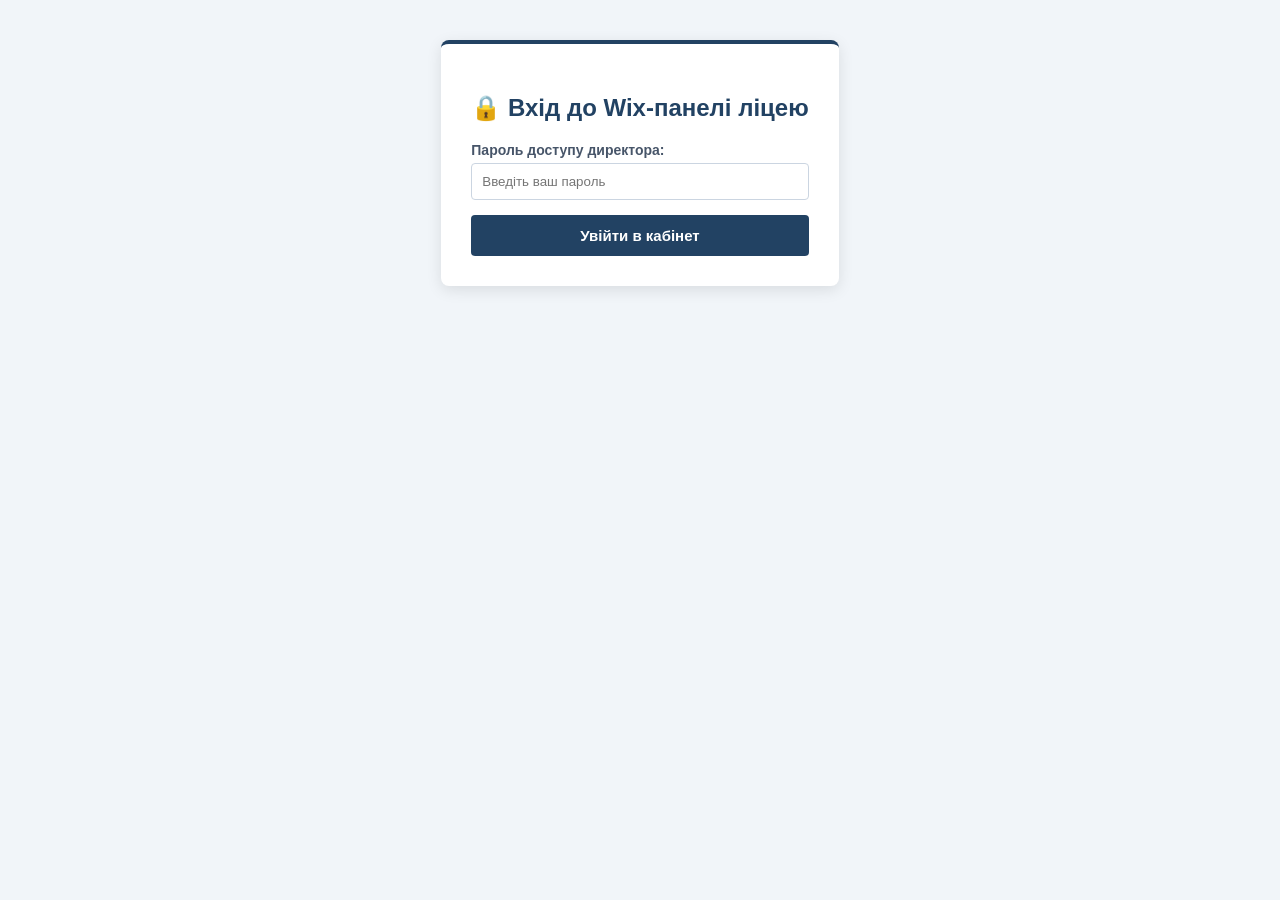
<file: admin.html>
<!DOCTYPE html>
<html lang="uk">
<head>
    <meta charset="UTF-8">
    <meta name="viewport" content="width=device-width, initial-scale=1.0">
    <title>Wix-Панель Нижньосірогозького ліцею</title>
    <link rel="stylesheet" href="style.css?v=2">
    <style>
        .admin-box { max-width: 750px; margin: 40px auto; padding: 30px; background: #fff; border-radius: 8px; box-shadow: 0 4px 15px rgba(0,0,0,0.1); border-top: 4px solid #224263; }
        .admin-box h2 { color: #224263; text-align: center; margin-bottom: 20px; }
        .form-group { margin-bottom: 15px; }
        .form-group label { display: block; margin-bottom: 5px; font-weight: bold; color: #475569; font-size: 14px; }
        .form-group input, .form-group textarea, .form-group select { width: 100%; padding: 10px; border: 1px solid #cbd5e1; border-radius: 4px; box-sizing: border-box; }
        .btn-admin { background: #224263; color: white; border: none; padding: 12px 20px; border-radius: 4px; cursor: pointer; font-weight: bold; width: 100%; font-size: 15px; }
        .btn-admin:disabled { background: #94a3b8 !important; cursor: not-allowed; }
        .panel-section { background: #f8fafc; padding: 15px; border-radius: 6px; margin-bottom: 20px; border: 1px solid #e2e8f0; }
        
        .wix-layout { display: flex; gap: 15px; margin-top: 15px; flex-wrap: wrap; }
        .wix-tools { width: 200px; background: #f1f5f9; padding: 12px; border-radius: 6px; border: 1px solid #cbd5e1; flex-shrink: 0; }
        .wix-tools h4 { margin: 0 0 8px 0; color: #224263; font-size: 13px; border-bottom: 2px solid #cbd5e1; padding-bottom: 4px; }
        .tool-btn { display: block; width: 100%; background: #fff; border: 1px solid #cbd5e1; padding: 8px; margin-bottom: 6px; text-align: left; cursor: pointer; border-radius: 4px; font-weight: bold; font-size: 12px; color: #334155; }
        
        .wix-editor { flex: 1; min-width: 300px; }
        .editor-header { background: #224263; padding: 8px; border-radius: 4px 4px 0 0; display: flex; gap: 5px; }
        .editor-header button, .editor-header select { background: #fff; border: none; padding: 5px 10px; cursor: pointer; border-radius: 3px; font-weight: bold; font-size: 12px; color: #224263; }
        .workspace-area { min-height: 380px; border: 2px solid #224263; border-radius: 0 0 4px 4px; padding: 20px; background: #fff; overflow-y: auto; outline: none; }
        
        .workspace-area table { width: 100%; border-collapse: collapse; margin: 15px 0; }
        .workspace-area th, .workspace-area td { border: 1px solid #cbd5e1; padding: 8px; text-align: left; }
        .workspace-area th { background-color: #224263; color: white; }
        
        .admin-news-list { list-style: none; padding: 0; margin: 10px 0; max-height: 200px; overflow-y: auto; border: 1px solid #cbd5e1; border-radius: 4px; background: #fff; }
        .admin-news-item { display: flex; justify-content: space-between; align-items: center; padding: 8px 12px; border-bottom: 1px solid #e2e8f0; font-size: 13px; }
        .btn-delete-news { background: #cf2e2e; color: white; border: none; padding: 4px 8px; border-radius: 3px; cursor: pointer; font-size: 11px; font-weight: bold; }
    </style>
</head>
<body style="background-color: #f1f5f9; font-family: Arial, sans-serif;">

    <div id="loginSection" class="admin-box">
        <h2>🔒 Вхід до Wix-панелі ліцею</h2>
        <div class="form-group">
            <label>Пароль доступу директора:</label>
            <input type="password" id="passInput" placeholder="Введіть ваш пароль">
        </div>
        <button class="btn-admin" onclick="login()">Увійти в кабінет</button>
    </div>

    <div id="panelSection" class="admin-box" style="display: none; max-width: 1050px;">
        <h2>Візуальний конструктор сайту ліцею 🎨</h2>
        <p style="text-align: center; color: #64748b; margin-top: -15px;">Усі зміни публікуються миттєво без збоїв</p>

        <div class="panel-section">
            <h3>🗂️ 1. Створення нових вкладок у меню сайту</h3>
            <div style="display: flex; gap: 10px;">
                <input type="text" id="newPageTitle" placeholder="Назва сторінки (наприклад: Чистота)">
                <button id="createPageBtn" onclick="createNewPage()" style="background: #224263; color: white; border: none; padding: 0 20px; border-radius: 4px; font-weight: bold; cursor: pointer;">Створити вкладку</button>
            </div>
        </div>

        <div class="panel-section">
            <h3>📝 2. Візуальне редагування вмісту сторінок та таблиць</h3>
            <div class="form-group">
                <label>Оберіть сторінку для зміни тексту або таблиць:</label>
                <select id="pageSelect" onchange="loadContentToEditor()"></select>
            </div>
            
            <div class="wix-layout">
                <div class="wix-tools">
                    <h4>➕ Додати елементи</h4>
                    <button class="tool-btn" onclick="addWixElement('h2')">📌 Підзаголовок</button>
                    <button class="tool-btn" onclick="addWixElement('p')">✍️ Новий абзац</button>
                    <button class="tool-btn" onclick="addWixElement('table')">📊 Порожня таблиця</button>
                    
                    <h4 style="margin-top:12px;">🛠️ Робота з таблицями</h4>
                    <button class="tool-btn" style="background:#f0fdf4;" onclick="manageTable('addRow')">➕ Додати рядок</button>
                    <button class="tool-btn" style="background:#fff5f5; color:#c53030;" onclick="manageTable('deleteRow')">❌ Видалити рядок</button>
                    
                    <h4 style="margin-top:12px;">🔄 Скинути зміни</h4>
                    <button class="tool-btn" style="background:#cbd5e1; text-align:center;" onclick="resetToOriginalHtml()">Скинути до оригіналу</button>
                </div>
                
                <div class="wix-editor">
                    <div class="editor-header">
                        <button type="button" onclick="formatDoc('bold')"><b>Ж</b></button>
                        <button type="button" onclick="formatDoc('italic')"><i>К</i></button>
                        <button type="button" onclick="formatDoc('underline')"><u>Ч</u></button>
                        <button type="button" onclick="formatDoc('insertUnorderedList')">• Список</button>
                        <select onchange="formatDoc('foreColor', this.value)" style="padding:2px; font-size:11px;">
                            <option value="#224263">Синій колір</option>
                            <option value="#cf2e2e">Червоний колір</option>
                            <option value="#273043">Звичайний чорний</option>
                        </select>
                    </div>
                    <div id="visualWorkspace" class="workspace-area" contenteditable="true"></div>
                </div>
            </div>
            <button id="savePageBtn" onclick="saveContentToServer()" class="btn-admin" style="background: #10b981; margin-top: 15px;">👉 ОПУБЛІКУВАТИ ЗМІНИ НА СТОРІНЦІ 👈</button>
        </div>

        <div class="panel-section">
            <h3>📰 3. Публікація новин (Тема + Повний опис + Фото)</h3>
            <div class="form-group">
                <label>Тема (Заголовок) новини:</label>
                <input type="text" id="newsTitle" placeholder="Введіть короткий заголовок події...">
            </div>
            <div class="form-group">
                <label>Повний опис (Текст новини):</label>
                <textarea id="newsText" rows="5" placeholder="Напишіть тут повний текст події..."></textarea>
            </div>
            <div class="form-group">
                <label>Прикріпити фотографію:</label>
                <input type="file" id="newsPhoto" accept="image/*">
            </div>
            <button id="postNewsBtn" onclick="postNewsToServer()" class="btn-admin">🔥 ОПУБЛІКУВАТИ СВІЖУ НОВИНУ</button>
        </div>

        <div class="panel-section">
            <h3>🗑️ 4. Керування списком новин (Видалення)</h3>
            <div id="adminNewsList" class="admin-news-list"></div>
        </div>

        <button onclick="location.reload()" class="btn-admin" style="background: #64748b; margin-top: 10px;">Вийти з кабінету</button>
    </div>

    <script>
        let globalData = {};
        let masterPassword = '';

        function formatDoc(cmd, val = null) { document.execCommand(cmd, false, val); }

        function addWixElement(type) {
            const workspace = document.getElementById('visualWorkspace');
            let html = '';
            if(type === 'h2') html = `<h2 style="color:#224263; margin-top:20px;">Новий підзаголовок</h2>`;
            if(type === 'p') html = `<p style="line-height:1.7; color:#273043; margin-bottom:15px;">Новий абзац тексту...</p>`;
            if(type === 'table') html = `<table><thead><tr><th>Стовпець 1</th><th>Стовпець 2</th></tr></thead><tbody><tr><td>Дані 1</td><td>Дані 2</td></tr></tbody></table>`;
            workspace.focus();
            document.execCommand('insertHTML', false, html);
        }

        function manageTable(action) {
            const selection = window.getSelection();
            if (!selection.rangeCount) return;
            let target = selection.anchorNode;
            while (target && target.nodeName !== 'TABLE' && target.id !== 'visualWorkspace') { target = target.parentNode; }
            if (!target || target.id === 'visualWorkspace') return alert('Спершу клікніть мишкою всередину потрібної таблиці!');
            if (action === 'addRow') {
                let row = target.insertRow(-1);
                let colCount = target.rows[0].cells.length;
                for (let i = 0; i < colCount; i++) { row.insertCell(i).innerHTML = "Нова комірка"; }
            } else if (action === 'deleteRow') {
                if (target.rows.length > 1) target.deleteRow(-1);
            }
        }

        async function login() {
            const p = document.getElementById('passInput').value;
            try {
                let response = await fetch('api.php?action=get');
                globalData = await response.json();
                let testAuth = await fetch('api.php?action=save', {
                    method: 'POST',
                    headers: {'Content-Type': 'application/json'},
                    body: JSON.stringify({ password: p, data: globalData })
                });
                if (testAuth.ok) {
                    masterPassword = p;
                    document.getElementById('loginSection').style.display = 'none';
                    document.getElementById('panelSection').style.display = 'block';
                    renderSelect();
                    renderAdminNewsList();
                } else { alert('Невірний пароль доступу!'); }
            } catch(e) { alert('Помилка бази даних.'); }
        }

        function renderSelect() {
            const select = document.getElementById('pageSelect');
            select.innerHTML = globalData.pages.map(p => `<option value="${p.id}">${p.title}</option>`).join('');
            loadContentToEditor();
        }

        function renderAdminNewsList() {
            const list = document.getElementById('adminNewsList');
            if(!list) return;
            if(!globalData.news || globalData.news.length === 0) {
                list.innerHTML = '<div style="padding:15px; color:#64748b; font-style:italic; text-align:center;">Новин на сайті немає.</div>';
                return;
            }
            let sortedNews = [...globalData.news].sort((a,b) => b.id - a.id);
            list.innerHTML = sortedNews.map((n) => `
                <div class="admin-news-item">
                    <span>⏱️ <b>${n.date || 'Раніше'}</b> — ${n.title}</span>
                    <button class="btn-delete-news" onclick="deleteNewsItem(${n.id})">Видалити</button>
                </div>
            `).join('');
        }

        async function deleteNewsItem(id) {
            if(!confirm('Ви впевнені, що хочете видалити цю новину?')) return;
            globalData.news = globalData.news.filter(n => n.id !== id);
            await sendUpdate();
            renderAdminNewsList();
            alert('Новину видалено з сайту!');
        }

        async function loadContentToEditor() {
            const id = document.getElementById('pageSelect').value;
            const workspace = document.getElementById('visualWorkspace');
            
            if (globalData.contents[id] && globalData.contents[id].trim() !== "") {
                workspace.innerHTML = globalData.contents[id];
            } else {
                await fetchOriginalStructure(id, workspace);
            }
        }

        async function fetchOriginalStructure(id, workspace) {
            try {
                workspace.innerHTML = "<p style='color:#64748b;'>⏳ Завантаження структури файлу...</p>";
                let res = await fetch(id);
                if (!res.ok) throw new Error();
                let htmlText = await res.text();
                let parser = new DOMParser();
                let doc = parser.parseFromString(htmlText, 'text/html');
                let mainBlock = doc.querySelector('.main-content');
                if(mainBlock) {
                    let h1 = mainBlock.querySelector('h1'); if(h1) h1.remove();
                    workspace.innerHTML = mainBlock.innerHTML;
                } else { workspace.innerHTML = "<p>Напишіть текст або додайте елементи зліва...</p>"; }
            } catch(e) {
                workspace.innerHTML = "<p>Сторінка готова. Додайте підзаголовки, абзаци або таблиці з меню конструктора ліворуч.</p>";
            }
        }

        function resetToOriginalHtml() {
            const id = document.getElementById('pageSelect').value;
            const workspace = document.getElementById('visualWorkspace');
            if(!confirm('Ви впевнені, що хочете видалити зміни директора та повернути оригінальну красиву таблицю з HTML-файлу?')) return;
            globalData.contents[id] = "";
            fetchOriginalStructure(id, workspace);
        }

        async function saveContentToServer() {
            const btn = document.getElementById('savePageBtn');
            if(btn.disabled) return;
            const id = document.getElementById('pageSelect').value;
            let htmlContent = document.getElementById('visualWorkspace').innerHTML;

            if(!htmlContent || htmlContent.trim() === "" || htmlContent.includes('Завантаження поточної структури')) {
                return alert('Помилка: неможливо зберегти порожнє поле!');
            }

            btn.disabled = true; btn.innerHTML = "⏳ Публікація змін...";
            globalData.contents[id] = htmlContent;
            await sendUpdate();
            btn.disabled = false; btn.innerHTML = "👉 ОПУБЛІКУВАТИ ЗМІНИ НА СТОРІНЦІ 👈";
            alert('Усі візуальні зміни та таблиці успішно опубліковано!');
        }

        async function createNewPage() {
            const btn = document.getElementById('createPageBtn');
            const title = document.getElementById('newPageTitle').value.trim();
            if(!title) return alert('Введіть назву сторінки!');
            if(btn.disabled) return;

            btn.disabled = true;
            const id = "custom_" + Date.now();
            globalData.pages.push({ id: id, title: title, url: `page.html?id=${id}` });
            globalData.contents[id] = `<h2>${title}</h2><p>Сторінку успішно активовано в системі. Наповніть її за допомогою інструментів Wix зліва.</p>`;
            
            await sendUpdate();
            renderSelect();
            document.getElementById('pageSelect').value = id;
            loadContentToEditor();
            document.getElementById('newPageTitle').value = '';
            btn.disabled = false;
            alert('Сторінку створено в меню!');
        }

        async function postNewsToServer() {
            const btn = document.getElementById('postNewsBtn');
            const title = document.getElementById('newsTitle').value.trim();
            const text = document.getElementById('newsText').value.trim();
            if(!title || !text) return alert('Заповніть тему та опис новини!');
            if(btn.disabled) return;

            btn.disabled = true; btn.innerHTML = "⏳ Надсилання на сервер...";
            const fileInput = document.getElementById('newsPhoto');
            let finalImgUrl = 'foto/news2.jpg';

            if (fileInput.files.length > 0) {
                const formData = new FormData();
                formData.append('password', masterPassword);
                formData.append('photo', fileInput.files[0]);
                try {
                    let uploadResponse = await fetch('api.php?action=upload', { method: 'POST', body: formData });
                    if (uploadResponse.ok) { finalImgUrl = (await uploadResponse.json()).url; }
                } catch(e) { console.log('Помилка фото.'); }
            }

            const now = new Date();
            globalData.news.unshift({ 
                id: Date.now(), title: title, text: text, url: 'news.html', imgUrl: finalImgUrl,
                date: `${now.toLocaleDateString('uk-UA')} ${now.toLocaleTimeString('uk-UA', {hour: '2-digit', minute:'2-digit'})}`
            });

            await sendUpdate();
            document.getElementById('newsTitle').value = '';
            document.getElementById('newsText').value = '';
            fileInput.value = '';
            renderAdminNewsList();
            btn.disabled = false; btn.innerHTML = "🔥 ОПУБЛІКУВАТИ СВІЖУ НОВИНУ";
            alert('Новину успішно опубліковано!');
        }

        async function sendUpdate() {
            await fetch('api.php?action=save', {
                method: 'POST',
                headers: {'Content-Type': 'application/json'},
                body: JSON.stringify({ password: masterPassword, data: globalData })
            });
        }
    </script>
</body>
</html>
</file>
<file: style.css>
/* ==========================================================================
   1. ОСНОВНІ НАЛАШТУВАННЯ САЙТУ (ФУТЕР ЗАВЖДИ ВНИЗУ)
   ========================================================================== */
body {
    font-family: Arial, sans-serif;
    margin: 0;
    padding: 0;
    background-color: #f4f6f9; /* Світло-сірий фон усього сайту */
    color: #273043;            /* Основний колір тексту */
    
    display: flex;
    flex-direction: column;
    min-height: 100vh; /* Сторінка на всю висоту екрана */
}

/* Маленька інфо-стрічка на самому верху */
.top-bar {
    background-color: #e4ecf5;
    padding: 10px 20px;
    font-size: 13px;
    text-align: center;
    border-bottom: 1px solid #cbd5e1;
    font-weight: bold;
}

/* Велика синя шапка закладу */
header {
    background-color: #224263; /* Темно-синій офіційний колір */
    color: white;
    padding: 15px 30px;
    display: flex;
    justify-content: space-between;
    align-items: center;
    box-shadow: 0 4px 6px rgba(0,0,0,0.1);
    position: relative;
    z-index: 100; /* Шапка завжди поверх банерів */
}

.logo-area h1 {
    margin: 0;
    font-size: 22px;
    line-height: 1.4;
    font-weight: bold;
}

/* Кнопка з 3 паличками (Гамбургер) — ТЕПЕР ЗАВЖДИ ВИДИМА НА ВСІХ ПРИСТРОЯХ */
.menu-toggle {
    display: flex !important;   
    cursor: pointer;
    flex-direction: column;
    justify-content: space-between;
    width: 30px;
    height: 21px;
    z-index: 100000;
}

.menu-toggle span {
    display: block;
    height: 3px;
    width: 100%;
    background-color: white;
    border-radius: 3px;
    transition: 0.3s;
}

/* ==========================================================================
   2. РОЗУМНЕ ВЕРХНЄ МЕНЮ (КОНТРАСТНИЙ ТА ОБ'ЄМНИЙ ВАРІАНТ)
   ========================================================================== */
nav {
    /* Змінили градієнт на більш графітовий, контрастний та глибокий */
    background: linear-gradient(135deg, #1a2634 0%, #0f172a 100%); 
    
    /* Додаємо чітку патріотичну золотисто-жовту лінію знизу для контрасту з білим фоном сайту */
    border-bottom: 3px solid #f59e0b; 
    
    /* Додаємо тонку світлу лінію зверху, яка відокремить шторку від темно-синього хедера */
    border-top: 1px solid rgba(255, 255, 255, 0.15); 
    
    /* Потужна об'ємна тінь, яка візуально піднімає шторку НАД усім контентом сайту */
    box-shadow: 0 10px 25px rgba(0, 0, 0, 0.35); 
    
    position: fixed;
    top: 0px !important; 
    left: 0;
    width: 100%;
    height: 50px; 
    z-index: 99999 !important;  
    
    transform: translateY(-100%) !important;
    opacity: 0 !important;
    
    transition: transform 0.3s cubic-bezier(0.175, 0.885, 0.32, 1.1), opacity 0.2s;
    }

/* ЕФЕКТ ВИСУВАННЯ: Опускаємо меню нижче, щоб плашка ліцею його не перекривала */
header:hover + nav:not(.main-nav-visible),
nav:not(.main-nav-visible):hover {
    /* 85px — це ідеальна відстань, щоб меню повністю вийшло з-під шапки 
       і показало всі назви вкладок на 100% красивим рівним рядком */
    transform: translateY(85px) !important; 
    opacity: 1 !important;
    transition-delay: 0s;
}

.nav-container {
    max-width: 1200px;
    margin: 0 auto;
    display: flex;
    justify-content: center;
    align-items: center;
    flex-wrap: nowrap;
    list-style: none;
    padding: 0;
    height: 100%;
}

.nav-container li {
    display: inline-block;
    height: 100%;
}

.nav-container li a {
    display: flex;
    align-items: center;
    height: 100%;
    padding: 0 10px;
    color: #ffffff;
    text-decoration: none;
    font-size: 11px;
    font-weight: bold;
    text-transform: uppercase;
    letter-spacing: 0.5px;
    white-space: nowrap;
    transition: background-color 0.2s ease;
}

.nav-container li a:hover {
    background-color: #cf2e2e;
    color: white;
}

/* ==========================================================================
   2.1. ПОВНЕ СКАСУВАННЯ ЕФЕКТУ ШТОРКИ ДЛЯ ГОЛОВНОЇ СТОРІНКИ (НАВЖДИ ВІДКРИТЕ)
   ========================================================================== */
@media screen and (min-width: 1025px) {
    nav.main-nav-visible {
        position: static !important; /* На головній повертаємо в загальний дизайн сайту */
        transform: translateY(0) !important; /* Ніяких зсувів */
        opacity: 1 !important;
        height: 50px !important;
        box-shadow: 0 4px 12px rgba(0, 0, 0, 0.15) !important;
        transition: none !important; /* Вимикаємо рух, щоб меню стояло залізобетонно */
    }
}
/* ==========================================================================
   3. СТИЛІ ДЛЯ ВИСУВНОЇ ШТОРКИ (МЕНЮ-БУРГЕР ЗА КЛІКОМ)
   ========================================================================== */
#leftMenu {
    position: fixed !important;
    top: 0 !important;
    left: -320px !important;       /* За замовчуванням сховане ліворуч на всіх сторінках */
    width: 280px !important;
    height: 100vh !important;       /* На всю висоту екрана */
    background-color: #111111 !important; /* Глибокий чорний колір для шторки */
    padding: 80px 20px 20px 20px !important;
    box-sizing: border-box !important;
    margin: 0 !important;
    z-index: 999999 !important;    /* Максимальний пріоритет */
    transition: left 0.3s ease !important;
    list-style: none !important;
    box-shadow: 5px 0 15px rgba(0,0,0,0.5) !important;
    flex-grow: 0 !important;
    flex-shrink: 0 !important;
}

/* Коли на звичайних сторінках скрипт додає клас active — шторка виїжджає */
#leftMenu.active,
.school-left-menu.active {
    left: 0 !important;
}

.school-left-menu li {
    display: block !important;
    width: 100% !important;
}

.school-left-menu li a {
    display: block !important;
    padding: 12px 15px !important;
    color: #ffffff !important;
    text-decoration: none !important;
    font-size: 14px !important;
    font-weight: bold !important;
    border-bottom: 1px solid #222222 !important;
    border-radius: 4px !important;
    transition: all 0.2s ease !important;
    margin-bottom: 5px !important;
}

.school-left-menu li a:hover {
    background-color: #cf2e2e !important;
    color: white !important;
    padding-left: 20px !important;
}

/* ==========================================================================
   3.1. МАГІЯ ДЛЯ ГОЛОВНОЇ СТОРІНКИ (МЕНЮ ЗАВЖДИ ВІДКРИТЕ НА ПК)
   ========================================================================== */
@media screen and (min-width: 1025px) {
    /* Перетворюємо приховану чорну шторку на красиву фіксовану світлу колонку сайту */
    #leftMenu.main-page-menu {
        position: static !important;  /* Вимикаємо фіксацію поверх екрана, повертаємо в потік сайту */
        left: 0 !important;           /* Робимо меню видимим */
        width: 260px !important;      /* Задаємо стандартну ширину лівої колонки */
        height: auto !important;       /* Висота підлаштовується під контент, а не на весь екран */
        background-color: white !important; /* Міняємо чорний колір на чистий світлий фон */
        padding: 0 !important;         /* Скидаємо величезні відступи мобільної шторки */
        box-shadow: none !important;   /* Прибираємо тінь шторки */
        margin: 0 !important;
    }

    /* Стилізуємо посилання всередині меню головної сторінки, щоб вони виглядали як гарні віджети */
    #leftMenu.main-page-menu li a {
        color: #224263 !important;     /* Темно-синій офіційний колір тексту */
        border-bottom: 1px solid #e2e8f0 !important; /* Акуратна тонка лінія розділення */
        padding: 10px 12px !important;
        background-color: transparent !important;
    }

    /* Ефект ховеру (наведення мишки) саме для меню головної сторінки */
    #leftMenu.main-page-menu li a:hover {
        background-color: #f1f5f9 !important; /* Легкий сірий фон при наведенні */
        color: #cf2e2e !important;            /* Червоний патріотичний колір тексту */
        padding-left: 18px !important;        /* Ефект легкого зсуву вправо */
    }
}

/* ==========================================================================
   4. РОЗТАШУВАННЯ КОЛОНОК (СІТКА САЙТУ)
   ========================================================================== */
.site-layout {
    width: 100%;
    max-width: 1200px;
    margin: 20px auto;
    display: flex;         
    gap: 20px;
    padding: 0 15px;
    box-sizing: border-box;
    align-items: flex-start;
    flex-grow: 1; /* Виштовхує футер донизу */
}

/* Ліва колонка (Розклад на головній) */
.left-sidebar {
    width: 260px;
    min-width: 260px;
    flex-grow: 0;
    flex-shrink: 0;
    background-color: white;
    padding: 15px;
    border-radius: 5px;
    box-shadow: 0 2px 5px rgba(0,0,0,0.05);
    box-sizing: border-box;
}

/* Центральний контент */
.main-content {
    flex-grow: 1;
    background-color: white;
    padding: 25px;
    border-radius: 5px;
    box-shadow: 0 2px 5px rgba(0,0,0,0.05);
    box-sizing: border-box;
}

/* Права колонка */
.sidebar {
    width: 280px;
    min-width: 280px;
    flex-grow: 0;
    flex-shrink: 0;
    background-color: white;
    padding: 15px;
    border-radius: 5px;
    box-shadow: 0 2px 5px rgba(0,0,0,0.05);
    box-sizing: border-box;
}

.widget-title {
    background-color: #224263;
    color: white;
    padding: 10px;
    margin: -15px -15px 15px -15px;
    border-top-left-radius: 5px;
    border-top-right-radius: 5px;
    font-size: 15px;
    text-align: center;
    font-weight: bold;
}

.sidebar ul {
    list-style: none !important;
    padding: 0 !important;
    margin: 0 !important;
}

.sidebar ul li {
    margin-bottom: 5px !important;
    display: block !important;
}

.sidebar ul li a {
    display: block !important;
    padding: 10px 12px !important;
    color: #224263 !important;
    text-decoration: none !important;
    font-weight: bold !important;
    font-size: 14px !important;
    border-bottom: 1px solid #e2e8f0 !important;
    transition: all 0.2s ease !important;
}

.sidebar ul li a:hover {
    background-color: #f1f5f9 !important;
    color: #cf2e2e !important;
    padding-left: 18px !important;
}

/* ==========================================================================
   5. ВЕЛИКИЙ ГОРИЗОНТАЛЬНИЙ БАНЕР
   ========================================================================== */
.top-family-banner-link {
    text-decoration: none;
    display: block;
    width: 100%;
    max-width: 1200px;
    margin: 10px auto 0 auto; 
    padding: 0 15px;
    box-sizing: border-box;
    flex-shrink: 0;
}

.header-banners {
    position: relative;
    width: 100%;
    height: 320px;
    border-radius: 5px;
    overflow: hidden;
    box-shadow: 0 3px 8px rgba(0,0,0,0.1);
    border-bottom: 3px solid #cf2e2e;
}

.header-banners[style] {
    background-size: cover !important;
    background-position: center !important;
    background-repeat: no-repeat !important;
}

.family-banner-overlay {
    position: absolute;
    top: 0;
    left: 0;
    width: 100%;
    height: 100%;
    background: rgba(0, 0, 0, 0.02); 
    display: flex;
    align-items: center;
    justify-content: center;
}

.family-banner-overlay span {
    font-size: 0px; 
    color: transparent;
}

/* ==========================================================================
   6. СТИЛІ КОМПОНЕНТІВ (КНОПКИ, ТАБЛИЦІ, ВХІД)
   ========================================================================== */
.diary-btn {
    display: block;
    background-color: #cf2e2e;
    color: white !important;
    text-align: center;
    padding: 12px;
    text-decoration: none;
    font-weight: bold;
    font-size: 14px;
    border-radius: 4px;
    box-shadow: 0 2px 4px rgba(0,0,0,0.1);
    transition: background-color 0.2s, transform 0.2s;
}

.diary-btn:hover {
    background-color: #224263;
    transform: translateY(-2px);
}

.schedule-table {
    width: 100%;
    margin-top: 5px;
    font-size: 13px;
    border-collapse: collapse;
}

.schedule-table td {
    padding: 8px 6px;
    border-bottom: 1px dashed #cbd5e1;
    color: #273043;
}

.main-content h1 {
    color: #cf2e2e;
    font-size: 24px;
    margin-top: 0;
}

.main-content h2 {
    color: #224263;
    font-size: 18px;
}

table {
    width: 100%;
    border-collapse: collapse;
    margin-top: 25px;
}

th, td {
    padding: 10px;
    text-align: left;
    border-bottom: 1px solid #e2e8f0;
    font-size: 14px;
}

th {
    background-color: #e4ecf5;
    color: #224263;
}

.login-box {
    background-color: #f8fafc;
    border: 1px solid #cbd5e1;
    padding: 15px;
    border-radius: 5px;
}

.login-box label {
    font-size: 12px; 
    font-weight: bold;
    display: block;
    margin-top: 5px;
}

.login-box input {
    width: 100%;
    padding: 8px;
    margin: 6px 0 12px 0;
    border: 1px solid #cbd5e1;
    border-radius: 4px;
    box-sizing: border-box;
}

.login-btn {
    width: 100%;
    background-color: #224263;
    color: white;
    border: none;
    padding: 8px;
    font-weight: bold;
    border-radius: 4px;
    cursor: pointer;
    transition: 0.2s;
}

.login-btn:hover {
    background-color: #cf2e2e;
}

.news-item {
    display: flex;
    align-items: center;
    margin-bottom: 15px;
    border-bottom: 1px dashed #cbd5e1;
    padding-bottom: 10px;
}

.news-item a {
    color: #224263;
    text-decoration: none;
    font-weight: bold;
    font-size: 13px;
}

.news-item a:hover {
    color: #cf2e2e;
}

.calendar-title {
    text-align: center;
    font-weight: bold;
    color: #224263;
    margin-bottom: 10px;
}

.mini-calendar {
    width: 100%;
    text-align: center;
    font-size: 12px;
}

.mini-calendar th {
    background-color: #224263;
    color: white;
    text-align: center;
}

.mini-calendar td {
    padding: 5px;
    text-align: center;
}

.mini-calendar .today {
    background-color: #cf2e2e;
    color: white;
    font-weight: bold;
    border-radius: 50%;
}

/* ==========================================================================
   9. НИЖНЯ ЧАСТИНА САЙТУ (ФУТЕР)
   ========================================================================== */
footer {
    background-color: #224263;
    color: white;
    text-align: center;
    padding: 20px;
    font-size: 13px;
    
    width: 100% !important;
    min-width: 100% !important;
    box-sizing: border-box !important;
    
    clear: both !important;
    margin-top: auto !important; 
}

/* ==========================================================================
   10. АДАПТИВНІСТЬ (ДЛЯ СМАРТФОНІВ ТА ПЛАНШЕТІВ)
   ========================================================================== */
@media screen and (max-width: 1024px) {
    /* На мобільних повністю вимикаємо випливаюче меню, залишаємо тільки шторку за бургер-кліком */
    header:hover + nav, nav {
        display: none !important;
    }
}

@media screen and (max-width: 960px) {
    .site-layout {
        display: block; /* Трансформація у послідовні блоки */
    }
    
    .left-sidebar, .sidebar {
        width: 100% !important;
        min-width: 100% !important;
        margin-bottom: 20px;
    }
}   
/*КАЛЕНДАРЬ */
.mini-calendar { width: 100%; text-align: center; font-size: 13px; border-collapse: collapse; }
.mini-calendar th { color: #64748b; font-weight: normal; }
.mini-calendar td { padding: 5px; cursor: default; }
.mini-calendar .today { 
    background-color: #cf2e2e; 
    color: white; 
    border-radius: 50%; 
    font-weight: bold; 
}
</file>
